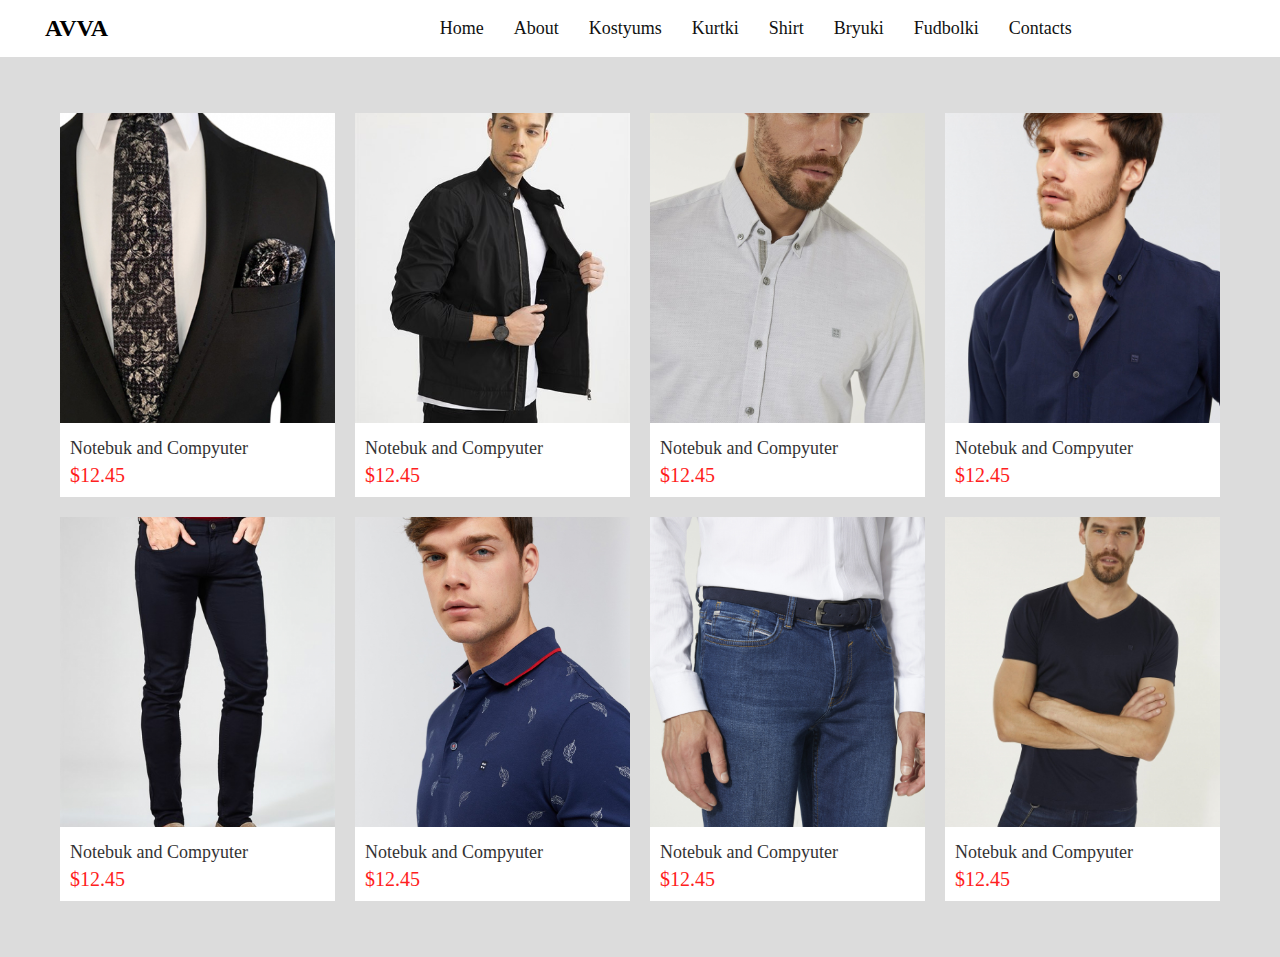
<file: index.html>
<!DOCTYPE html>
<html lang="en">
<head>
    <meta charset="UTF-8">
    <meta http-equiv="X-UA-Compatible" content="IE=edge">
    <meta name="viewport" content="width=device-width, initial-scale=1.0">
    <title>magazin saiti</title>
    <link rel="stylesheet" href="./css img/style.css">
    <link rel="stylesheet" href="./css img/main.css">

    <link rel="stylesheet" href="https://cdnjs.cloudflare.com/ajax/libs/font-awesome/5.15.3/css/all.min.css" integrity="sha512-iBBXm8fW90+nuLcSKlbmrPcLa0OT92xO1BIsZ+ywDWZCvqsWgccV3gFoRBv0z+8dLJgyAHIhR35VZc2oM/gI1w==" crossorigin="anonymous" referrerpolicy="no-referrer" />
</head>
<body>
    <div id="magazin">
    <header>
        <div class="header-nav">
            <h2>AVVA</h2>
            <div id="header-navigation">
            <ul>
                <li><a class="home-menu" href="#">Home</a></li>
                <li><a class="home-menu" href="#">About</a></li>
                <li><a class="home-menu" href="#">Kostyums</a></li>
                <li><a class="home-menu" href="#">Kurtki</a></li>
                <li><a class="home-menu" href="#">Shirt</a></li>
                <li><a class="home-menu" href="#">Bryuki</a></li>
                <li><a class="home-menu" href="#">Fudbolki</a></li>
                <li><a class="home-menu" href="#">Contacts</a></li>
            </ul>
</div>
            <i><img id="top-right" src="./css img/top-right.png" alt=""></i>
            <div id="input"><input type="text"></div>
           <div id="search"><i class="fas fa-search"></i></div> 
        
    </header>
    <div id="internet-item">
    <div class="container">
        <div class="card">
            <div class="imgBx">
                <img src="./css img/kastyum.jpg" alt="">
                <!-- <img src="./css img/kostyum2.jpg" alt=""> -->
                <ul class="action">
                    <li><i class="fas fa-heart"></i><span>Add to Wishlist</span></li>      
                    <li><i class="fas fa-cart-arrow-down"></i><span>Add to Cart</span></li>
                    <li> <a href="./css img/kostyum2.jpg"></a><i class="fas fa-eye"></i><span>Viev Detalis</span></li></a>
                 
                </ul>
            </div>
            <div class="content">
                <div class="proName">
                    <h3>Notebuk and Compyuter</h3>
                </div>
                <div class="priceReating">
                    <h2>$12.45</h2>
                    <div class="raiting">
                        <i class="fas fa-star"></i>
                        <i class="fas fa-star"></i>
                        <i class="fas fa-star"></i>
                        <i class="fas fa-star"></i>
                        <i class="fas fa-star gray"></i>
                    </div>
                </div>
            </div>
        </div>
        <div class="card">
            <div class="imgBx">
                <img src="./css img/kurtki.jpg" alt="">
                <!-- <img src="./css img/kurtki2.jpg" alt=""> -->
                <ul class="action">
                    <li><i class="fas fa-heart"></i><span>Add to Wishlist</span></li>      
                    <li><i class="fas fa-cart-arrow-down"></i><span>Add to Cart</span></li>
                    <li><i class="fas fa-eye"></i><span>Viev Detalis</span></li>
                </ul>
            </div>
            <div class="content">
                <div class="proName">
                    <h3>Notebuk and Compyuter</h3>
                </div>
                <div class="priceReating">
                    <h2>$12.45</h2>
                    <div class="raiting">
                        <i class="fas fa-star"></i><i class="fas fa-star"></i>
                        <i class="fas fa-star"></i><i class="fas fa-star gray"></i>
                        <i class="fas fa-star gray"></i>
                    </div>
                </div>
            </div>
        </div>
        <div class="card">
            <div class="imgBx">
                <img src="./css img/shirt-white.jpg" alt="">
                <!-- <img src="./css img/shirt-white2.jpg" alt=""> -->
                <ul class="action">
                    <li><i class="fas fa-heart"></i><span>Add to Wishlist</span></li>      
                    <li><i class="fas fa-cart-arrow-down"></i><span>Add to Cart</span></li>
                    <li><i class="fas fa-eye"></i><span>Viev Detalis</span></li>
                </ul>
             
            </div>
            <div class="content">
                <div class="proName">
                    <h3>Notebuk and Compyuter</h3>
                </div>
                <div class="priceReating">
                    <h2>$12.45</h2>
                    <div class="raiting">
                        <i class="fas fa-star"></i><i class="fas fa-star"></i>
                        <i class="fas fa-star"></i>
                        <i class="fas fa-star"></i><i class="fas fa-star gray"></i>
                    </div>
                </div>
            </div>
        </div>
        <div class="card">
            <div class="imgBx">
                <img src="./css img/black-shirt.jpg" alt="">
                <!-- <img src="./css img/black-shirt2.jpg" alt=""> -->
                <ul class="action">
                    <li><i class="fas fa-heart"></i><span>Add to Wishlist</span></li>      
                    <li><i class="fas fa-cart-arrow-down"></i><span>Add to Cart</span></li>
                    <li><i class="fas fa-eye"></i><span>Viev Detalis</span></li>
                </ul>
            </div>
            <div class="content">
                <div class="proName">
                    <h3>Notebuk and Compyuter</h3>
                </div>
                <div class="priceReating">
                    <h2>$12.45</h2>
                    <div class="raiting">
                        <i class="fas fa-star"></i><i class="fas fa-star"></i>
                        <i class="fas fa-star gray"></i>
                        <i class="fas fa-star gray"></i><i class="fas fa-star gray"></i>
                    </div>
                </div>
            </div>
        </div>
        <div class="card">
            <div class="imgBx">
                <img src="./css img/bryuki-black2.jpg" alt="">
                <!-- <img src="./css img/bryuki-black.jpg" alt=""> -->
                <ul class="action">
                    <li><i class="fas fa-heart"></i><span>Add to Wishlist</span></li>      
                    <li><i class="fas fa-cart-arrow-down"></i><span>Add to Cart</span></li>
                    <li><i class="fas fa-eye"></i><span>Viev Detalis</span></li>
                </ul>
            </div>
            <div class="content">
                <div class="proName">
                    <h3>Notebuk and Compyuter</h3>
                </div>
                <div class="priceReating">
                    <h2>$12.45</h2>
                    <div class="raiting">
                        <i class="fas fa-star"></i><i class="fas fa-star"></i>
                        <i class="fas fa-star"></i><i class="fas fa-star gray"></i>
                        <i class="fas fa-star gray"></i>
                    </div>
                </div>
            </div>
        </div>
        <div class="card">
            <div class="imgBx">
                <img src="./css img/fudbolki-eng.jpg" alt="">
                <!-- <img src="./css img/fudbolki-eng2.jpg" alt=""> -->
                <ul class="action">
                    <li><i class="fas fa-heart"></i><span>Add to Wishlist</span></li>      
                    <li><i class="fas fa-cart-arrow-down"></i><span>Add to Cart</span></li>
                    <li><i class="fas fa-eye"></i><span>Viev Detalis</span></li>
                </ul>
            </div>
            <div class="content">
                <div class="proName">
                    <h3>Notebuk and Compyuter</h3>
                </div>
                <div class="priceReating">
                    <h2>$12.45</h2>
                    <div class="raiting">
                        <i class="fas fa-star"></i><i class="fas fa-star"></i>
                        <i class="fas fa-star"></i><i class="fas fa-star"></i>
                        <i class="fas fa-star gray"></i>
                    </div>
                </div>
            </div>
        </div>
        <div class="card">
            <div class="imgBx">
                <img src="./css img/jensi-kok.jpg" alt="">
                <!-- <img src="./css img/jensi2.jpg" alt=""> -->
                <ul class="action">
                    <li><i class="fas fa-heart"></i><span>Add to Wishlist</span></li>      
                    <li><i class="fas fa-cart-arrow-down"></i><span>Add to Cart</span></li>
                    <li><i class="fas fa-eye"></i><span>Viev Detalis</span></li>
                </ul>
            </div>
            <div class="content">
                <div class="proName">
                    <h3>Notebuk and Compyuter</h3>
                </div>
                <div class="priceReating">
                    <h2>$12.45</h2>
                    <div class="raiting">
                        <i class="fas fa-star"></i><i class="fas fa-star"></i>
                        <i class="fas fa-star"></i><i class="fas fa-star gray"></i>
                        <i class="fas fa-stargray"></i>
                    </div>
                </div>
            </div>
        </div>
        <div class="card">
            <div class="imgBx">
                <img src="./css img/fudbolki.jpg" alt="">
                <!-- <img src="./css img/fudbolki2.jpg" alt=""> -->
                <ul class="action">
                    <li><i class="fas fa-heart"></i><span>Add to Wishlist</span></li>      
                    <li><i class="fas fa-cart-arrow-down"></i><span>Add to Cart</span></li>
                    <li><i class="fas fa-eye"></i><span>Viev Detalis</span></li>
                </ul>
            </div>
            <div class="content">
                <div class="proName">
                    <h3>Notebuk and Compyuter</h3>
                </div>
                <div class="priceReating">
                    <h2>$12.45</h2>
                    <div class="raiting">
                        <i class="fas fa-star"></i><i class="fas fa-star"></i>
                        <i class="fas fa-star"></i><i class="fas fa-star"></i>
                        <i class="fas fa-star"></i>
                    </div>
                </div>
            </div>
        </div>
    </div>

</div>
<section>
    
</section>



</div>
<script>

var ikon = document.getElementById("search");
var inp = document.getElementById("input");

ikon.onclick = function (){
    inp.style.display = ("block");
    inp.style.color = "#333";
} 
ikon.ondblclick = function (){
    inp.style.display = ("none");
    inp.style.color = "#333";
}

var topR = document.getElementById("top-right");
var nav = document.getElementById("header-navigation");

topR.onclick = function(){
    nav.style.display = ("block");
    nav.style.color = ("white");
}

topR.ondblclick = function(){
    nav.style.display = ("none");
    nav.style.color = ("white");
}


</script>
</body>
</html>
</file>
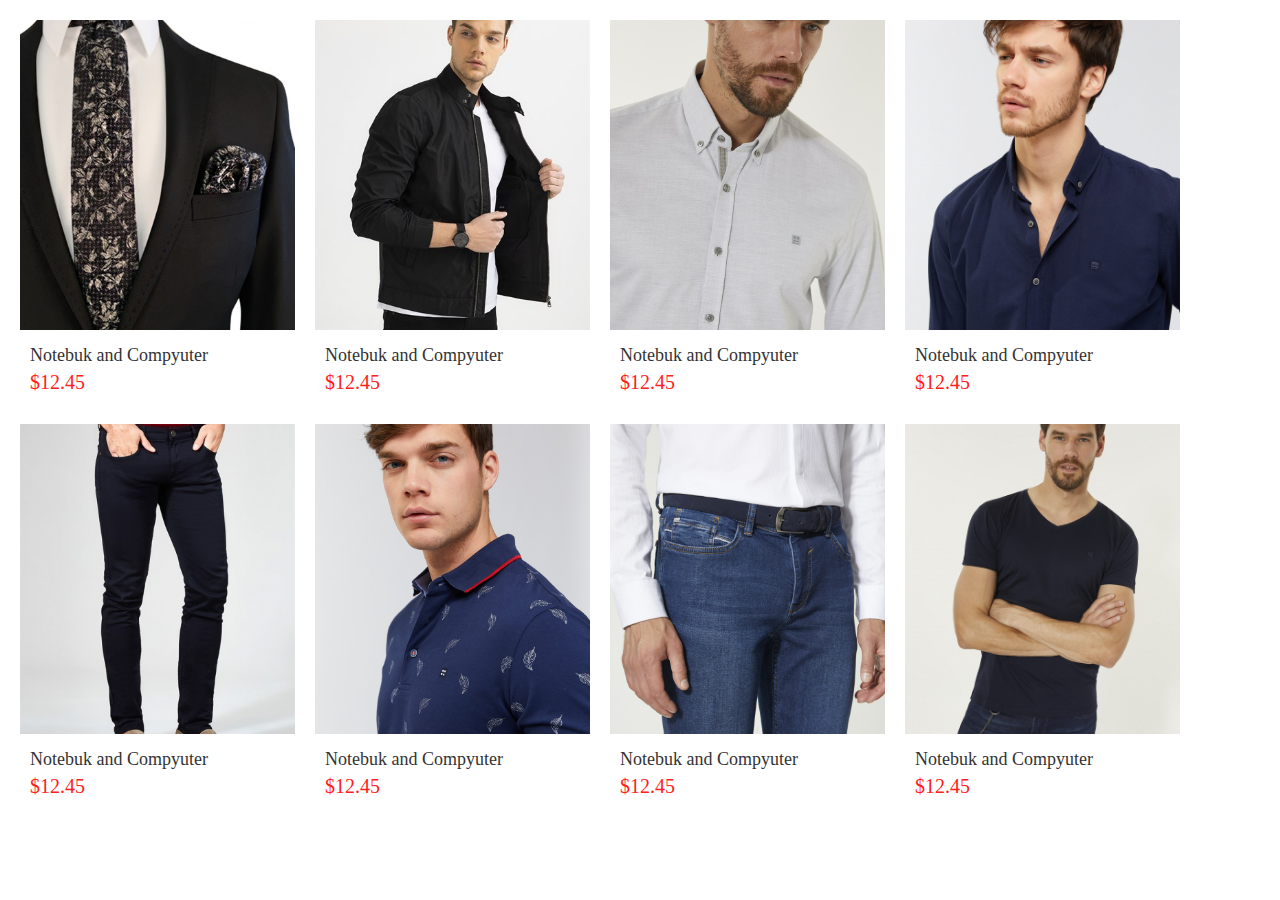
<file: index2.html>
<!DOCTYPE html>
<html lang="en">
<head>
    <meta charset="UTF-8">
    <meta http-equiv="X-UA-Compatible" content="IE=edge">
    <meta name="viewport" content="width=device-width, initial-scale=1.0">
    <title>magazin saiti</title>
    <link rel="stylesheet" href="./css img/style.css">

    <link rel="stylesheet" href="https://cdnjs.cloudflare.com/ajax/libs/font-awesome/5.15.3/css/all.min.css" integrity="sha512-iBBXm8fW90+nuLcSKlbmrPcLa0OT92xO1BIsZ+ywDWZCvqsWgccV3gFoRBv0z+8dLJgyAHIhR35VZc2oM/gI1w==" crossorigin="anonymous" referrerpolicy="no-referrer" />
</head>
<body>
    <div class="container">
        <div class="card">
            <div class="imgBx">
                <img src="./css img/kastyum.jpg" alt="">
                <!-- <img src="./css img/kostyum2.jpg" alt=""> -->
                <ul class="action">
                    <li><i class="fas fa-heart"></i><span>Add to Wishlist</span></li>      
                    <li><i class="fas fa-cart-arrow-down"></i><span>Add to Cart</span></li>
                    <li><i class="fas fa-eye"></i><span>Viev Detalis</span></li>
                </ul>
            </div>
            <div class="content">
                <div class="proName">
                    <h3>Notebuk and Compyuter</h3>
                </div>
                <div class="priceReating">
                    <h2>$12.45</h2>
                    <div class="raiting">
                        <i class="fas fa-star"></i>
                        <i class="fas fa-star"></i>
                        <i class="fas fa-star"></i>
                        <i class="fas fa-star"></i>
                        <i class="fas fa-star gray"></i>
                    </div>
                </div>
            </div>
        </div>
        <div class="card">
            <div class="imgBx">
                <img src="./css img/kurtki.jpg" alt="">
                <!-- <img src="./css img/kurtki2.jpg" alt=""> -->
                <ul class="action">
                    <li><i class="fas fa-heart"></i><span>Add to Wishlist</span></li>      
                    <li><i class="fas fa-cart-arrow-down"></i><span>Add to Cart</span></li>
                    <li><i class="fas fa-eye"></i><span>Viev Detalis</span></li>
                </ul>
            </div>
            <div class="content">
                <div class="proName">
                    <h3>Notebuk and Compyuter</h3>
                </div>
                <div class="priceReating">
                    <h2>$12.45</h2>
                    <div class="raiting">
                        <i class="fas fa-star"></i><i class="fas fa-star"></i>
                        <i class="fas fa-star"></i><i class="fas fa-star gray"></i>
                        <i class="fas fa-star gray"></i>
                    </div>
                </div>
            </div>
        </div>
        <div class="card">
            <div class="imgBx">
                <img src="./css img/shirt-white.jpg" alt="">
                <!-- <img src="./css img/shirt-white2.jpg" alt=""> -->
                <ul class="action">
                    <li><i class="fas fa-heart"></i><span>Add to Wishlist</span></li>      
                    <li><i class="fas fa-cart-arrow-down"></i><span>Add to Cart</span></li>
                    <li><i class="fas fa-eye"></i><span>Viev Detalis</span></li>
                </ul>
             
            </div>
            <div class="content">
                <div class="proName">
                    <h3>Notebuk and Compyuter</h3>
                </div>
                <div class="priceReating">
                    <h2>$12.45</h2>
                    <div class="raiting">
                        <i class="fas fa-star"></i><i class="fas fa-star"></i>
                        <i class="fas fa-star"></i>
                        <i class="fas fa-star"></i><i class="fas fa-star gray"></i>
                    </div>
                </div>
            </div>
        </div>
        <div class="card">
            <div class="imgBx">
                <img src="./css img/black-shirt.jpg" alt="">
                <!-- <img src="./css img/black-shirt2.jpg" alt=""> -->
                <ul class="action">
                    <li><i class="fas fa-heart"></i><span>Add to Wishlist</span></li>      
                    <li><i class="fas fa-cart-arrow-down"></i><span>Add to Cart</span></li>
                    <li><i class="fas fa-eye"></i><span>Viev Detalis</span></li>
                </ul>
            </div>
            <div class="content">
                <div class="proName">
                    <h3>Notebuk and Compyuter</h3>
                </div>
                <div class="priceReating">
                    <h2>$12.45</h2>
                    <div class="raiting">
                        <i class="fas fa-star"></i><i class="fas fa-star"></i>
                        <i class="fas fa-star gray"></i>
                        <i class="fas fa-star gray"></i><i class="fas fa-star gray"></i>
                    </div>
                </div>
            </div>
        </div>
        <div class="card">
            <div class="imgBx">
                <img src="./css img/bryuki-black2.jpg" alt="">
                <!-- <img src="./css img/bryuki-black.jpg" alt=""> -->
                <ul class="action">
                    <li><i class="fas fa-heart"></i><span>Add to Wishlist</span></li>      
                    <li><i class="fas fa-cart-arrow-down"></i><span>Add to Cart</span></li>
                    <li><i class="fas fa-eye"></i><span>Viev Detalis</span></li>
                </ul>
            </div>
            <div class="content">
                <div class="proName">
                    <h3>Notebuk and Compyuter</h3>
                </div>
                <div class="priceReating">
                    <h2>$12.45</h2>
                    <div class="raiting">
                        <i class="fas fa-star"></i><i class="fas fa-star"></i>
                        <i class="fas fa-star"></i><i class="fas fa-star gray"></i>
                        <i class="fas fa-star gray"></i>
                    </div>
                </div>
            </div>
        </div>
        <div class="card">
            <div class="imgBx">
                <img src="./css img/fudbolki-eng.jpg" alt="">
                <!-- <img src="./css img/fudbolki-eng2.jpg" alt=""> -->
                <ul class="action">
                    <li><i class="fas fa-heart"></i><span>Add to Wishlist</span></li>      
                    <li><i class="fas fa-cart-arrow-down"></i><span>Add to Cart</span></li>
                    <li><i class="fas fa-eye"></i><span>Viev Detalis</span></li>
                </ul>
            </div>
            <div class="content">
                <div class="proName">
                    <h3>Notebuk and Compyuter</h3>
                </div>
                <div class="priceReating">
                    <h2>$12.45</h2>
                    <div class="raiting">
                        <i class="fas fa-star"></i><i class="fas fa-star"></i>
                        <i class="fas fa-star"></i><i class="fas fa-star"></i>
                        <i class="fas fa-star gray"></i>
                    </div>
                </div>
            </div>
        </div>
        <div class="card">
            <div class="imgBx">
                <img src="./css img/jensi-kok.jpg" alt="">
                <!-- <img src="./css img/jensi2.jpg" alt=""> -->
                <ul class="action">
                    <li><i class="fas fa-heart"></i><span>Add to Wishlist</span></li>      
                    <li><i class="fas fa-cart-arrow-down"></i><span>Add to Cart</span></li>
                    <li><i class="fas fa-eye"></i><span>Viev Detalis</span></li>
                </ul>
            </div>
            <div class="content">
                <div class="proName">
                    <h3>Notebuk and Compyuter</h3>
                </div>
                <div class="priceReating">
                    <h2>$12.45</h2>
                    <div class="raiting">
                        <i class="fas fa-star"></i><i class="fas fa-star"></i>
                        <i class="fas fa-star"></i><i class="fas fa-star gray"></i>
                        <i class="fas fa-stargray"></i>
                    </div>
                </div>
            </div>
        </div>
        <div class="card">
            <div class="imgBx">
                <img src="./css img/fudbolki.jpg" alt="">
                <!-- <img src="./css img/fudbolki2.jpg" alt=""> -->
                <ul class="action">
                    <li><i class="fas fa-heart"></i><span>Add to Wishlist</span></li>      
                    <li><i class="fas fa-cart-arrow-down"></i><span>Add to Cart</span></li>
                    <li><i class="fas fa-eye"></i><span>Viev Detalis</span></li>
                </ul>
            </div>
            <div class="content">
                <div class="proName">
                    <h3>Notebuk and Compyuter</h3>
                </div>
                <div class="priceReating">
                    <h2>$12.45</h2>
                    <div class="raiting">
                        <i class="fas fa-star"></i><i class="fas fa-star"></i>
                        <i class="fas fa-star"></i><i class="fas fa-star"></i>
                        <i class="fas fa-star"></i>
                    </div>
                </div>
            </div>
        </div>
    </div>

</body>
</html>
</file>
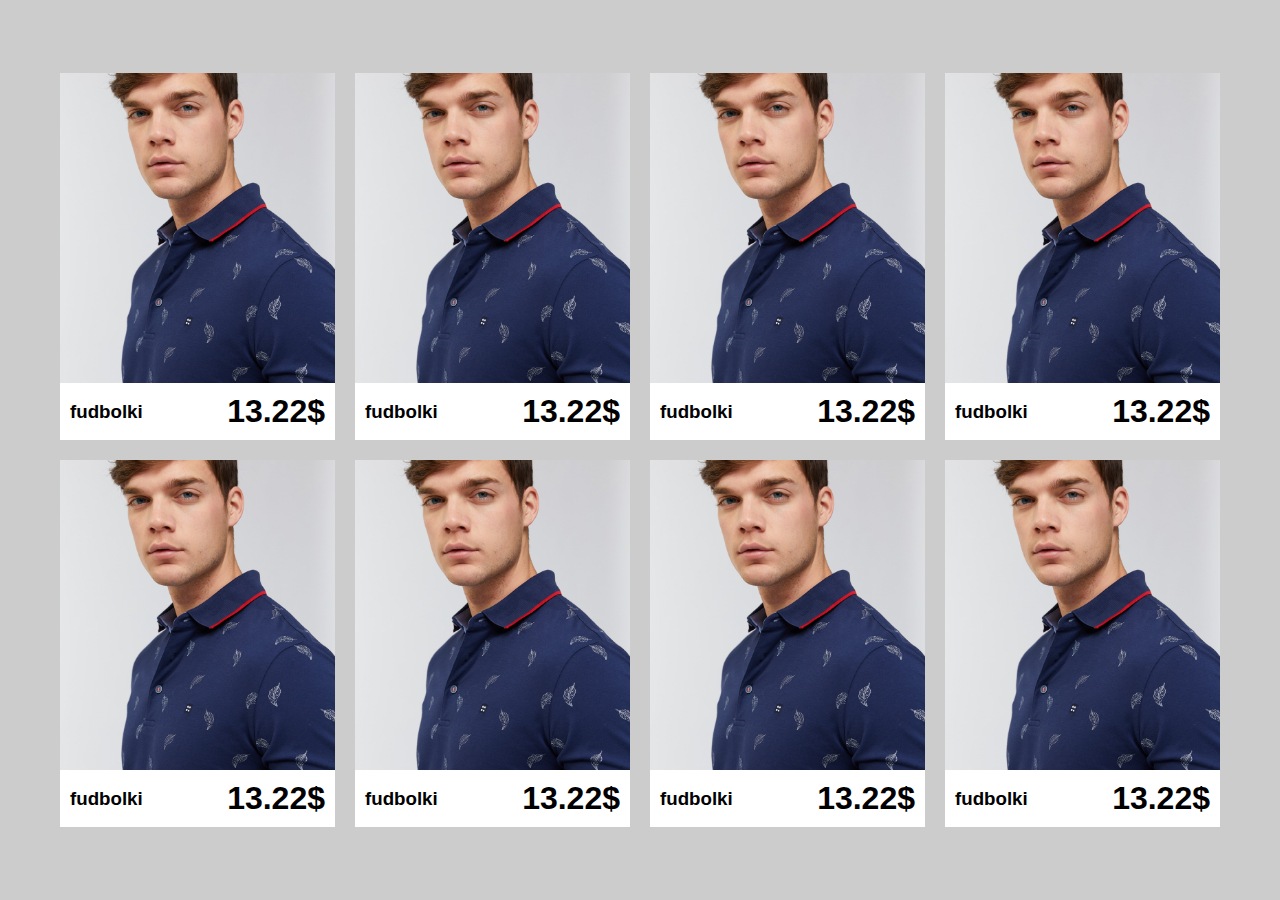
<file: css img/index2.html>
<!DOCTYPE html>
<html lang="en">
<head>
    <meta charset="UTF-8">
    <meta http-equiv="X-UA-Compatible" content="IE=edge">
    <meta name="viewport" content="width=device-width, initial-scale=1.0">
    <title>Document</title>
    <link rel="stylesheet" href="./style2.css">
    <link rel="stylesheet" href="https://cdnjs.cloudflare.com/ajax/libs/font-awesome/5.15.3/css/all.min.css" integrity="sha512-iBBXm8fW90+nuLcSKlbmrPcLa0OT92xO1BIsZ+ywDWZCvqsWgccV3gFoRBv0z+8dLJgyAHIhR35VZc2oM/gI1w==" crossorigin="anonymous" referrerpolicy="no-referrer" />
</head>
<body>
<div class="container">
    <div class="card">
        <div class="box">
            <img src="./fudbolki-eng.jpg" alt="">
      
            <ul class="action">
                <li><i class="fas fa-heart"></i><span>Add to Wishlist</span></li>
                <li><i class="fas fa-cart-arrow-down"></i><span>Add to Cart</span></li>
                <li> <i class="fas fa-eye"></i><span>Viev Detalis</span></li>
            </ul>
        </div>
        <div class="content">
            <div class="proname">
                <h3>fudbolki</h3>
            </div>
            <div class="promani">
                <h1>13.22$</h1>
        
            <div class="stars">
                <i class="fas fa-star"></i>
                <i class="fas fa-star"></i>
                <i class="fas fa-star"></i>
                <i class="fas fa-star gray"></i>
                <i class="fas fa-star gray"></i>
            </div>
        </div>
        </div>
    </div>
    <div class="card">
        <div class="box">
            <img src="./fudbolki-eng.jpg" alt="">
        </div>
        <div class="content">
            <div class="proname">
                <h3>fudbolki</h3>
            </div>
            <div class="promani">
                <h1>13.22$</h1>
            <div class="stars">
                <i class="fas fa-star"></i>
                <i class="fas fa-star"></i>
                <i class="fas fa-star"></i>
                <i class="fas fa-star"></i>
                <i class="fas fa-star gray"></i>
            </div>
        </div>
        </div>
    </div>
    <div class="card">
        <div class="box">
            <img src="./fudbolki-eng.jpg" alt="">
        </div>
        <div class="content">
            <div class="proname">
                <h3>fudbolki</h3>
            </div>
            <div class="promani">
                <h1>13.22$</h1>
         
            <div class="stars">
                <i class="fas fa-star"></i>
                <i class="fas fa-star"></i>
                <i class="fas fa-star"></i>
                <i class="fas fa-star gray"></i>
                <i class="fas fa-star gray"></i>
            </div>
        </div>
        </div>
    </div>
    <div class="card">
        <div class="box">
            <img src="./fudbolki-eng.jpg" alt="">
        </div>
        <div class="content">
            <div class="proname">
                <h3>fudbolki</h3>
            </div>
            <div class="promani">
                <h1>13.22$</h1>
        
            <div class="stars">
                <i class="fas fa-star"></i>
                <i class="fas fa-star"></i>
                <i class="fas fa-star gray"></i>
                <i class="fas fa-star gray"></i>
                <i class="fas fa-star gray"></i>
            </div>
        </div>
        </div>
    </div>
    <div class="card">
        <div class="box">
            <img src="./fudbolki-eng.jpg" alt="">
        </div>
        <div class="content">
            <div class="proname">
                <h3>fudbolki</h3>
            </div>
            <div class="promani">
                <h1>13.22$</h1>

            <div class="stars">
                <i class="fas fa-star"></i>
                <i class="fas fa-star"></i>
                <i class="fas fa-star"></i>
                <i class="fas fa-star"></i>
                <i class="fas fa-star gray"></i>
            </div>
        </div>
        </div>
    </div>
    <div class="card">
        <div class="box">
            <img src="./fudbolki-eng.jpg" alt="">
        </div>
        <div class="content">
            <div class="proname">
                <h3>fudbolki</h3>
            </div>
            <div class="promani">
                <h1>13.22$</h1>
     
            <div class="stars">
                <i class="fas fa-star"></i>
                <i class="fas fa-star"></i>
                <i class="fas fa-star"></i>
                <i class="fas fa-star gray"></i>
                <i class="fas fa-star gray"></i>
            </div>
        </div>
        </div>
    </div>
    <div class="card">
        <div class="box">
            <img src="./fudbolki-eng.jpg" alt="">
        </div>
        <div class="content">
            <div class="proname">
                <h3>fudbolki</h3>
            </div>
            <div class="promani">
                <h1>13.22$</h1>
      
            <div class="stars">
                <i class="fas fa-star"></i>
                <i class="fas fa-star"></i>
                <i class="fas fa-star gray"></i>
                <i class="fas fa-star gray"></i>
                <i class="fas fa-star gray"></i>
            </div>
        </div>
        </div>
    </div>
    <div class="card">
        <div class="box">
            <img src="./fudbolki-eng.jpg" alt="">
            <ul class="ul-item">
                <li></li>
            </ul>
        </div>
        <div class="content">
            <div class="proname">
                <h3>fudbolki</h3>
            </div>
            <div class="promani">
                <h1>13.22$</h1>

            <div class="stars">
                <i class="fas fa-star"></i>
                <i class="fas fa-star"></i>
                <i class="fas fa-star"></i>
                <i class="fas fa-star"></i>
                <i class="fas fa-star gray"></i>
            </div>
        </div>
        </div>
    </div>
</div>



</body>
</html>
</file>
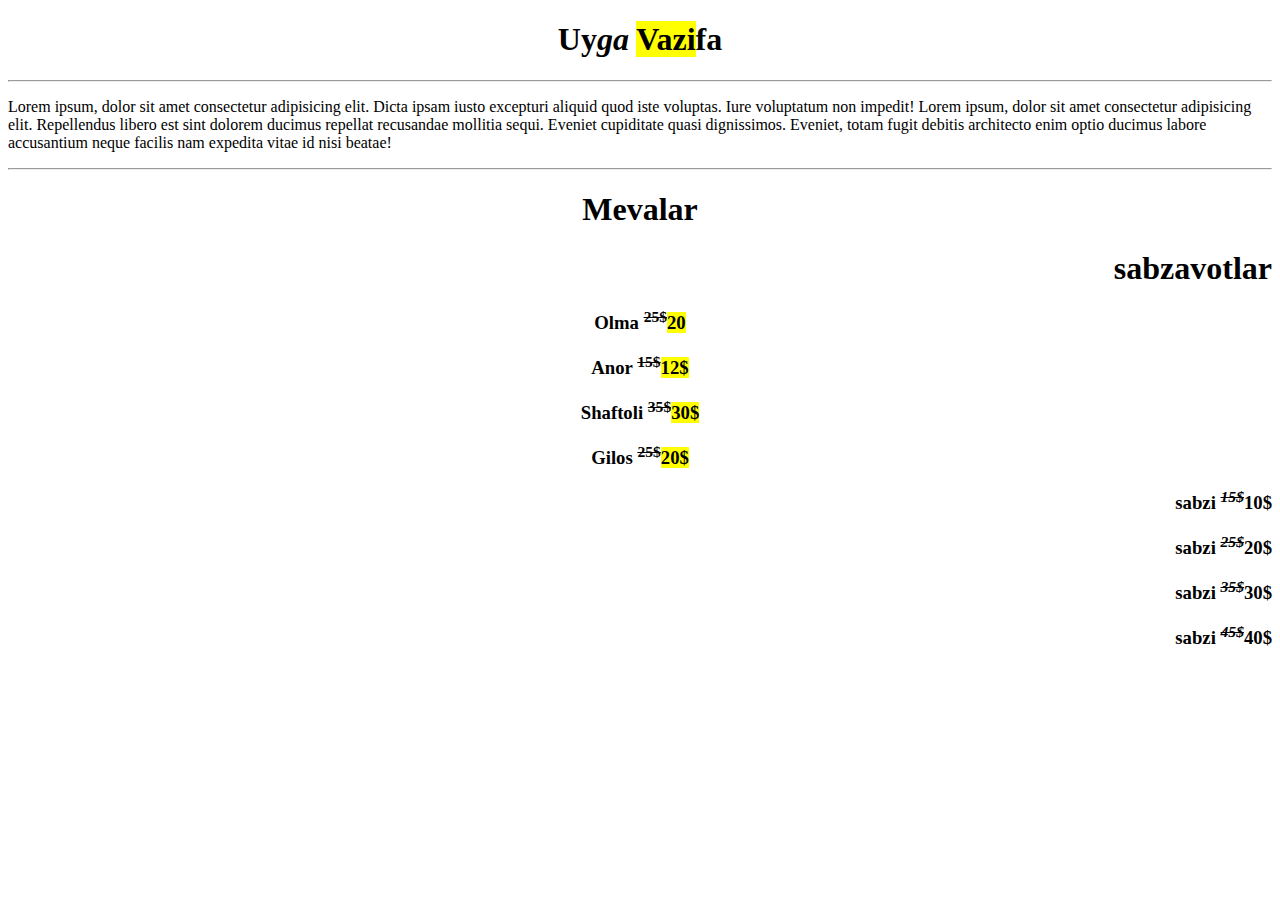
<file: css img/inex3.html>
<!DOCTYPE html>
<html lang="en">
<head>
    <meta charset="UTF-8">
    <meta http-equiv="X-UA-Compatible" content="IE=edge">
    <meta name="viewport" content="width=device-width, initial-scale=1.0">
    <title>Uy ishi</title>
</head>
<body>
    <h1 align="center"><b>Uy</b><i>ga</i> <mark>Vazi</mark>fa</h1>
    <hr>
    <p>
        Lorem ipsum, dolor sit amet consectetur adipisicing elit. Dicta ipsam iusto excepturi aliquid quod iste voluptas. Iure voluptatum non impedit!
        Lorem ipsum, dolor sit amet consectetur adipisicing elit. Repellendus libero est sint dolorem ducimus repellat recusandae mollitia sequi. Eveniet cupiditate quasi dignissimos. Eveniet, totam fugit debitis architecto enim optio ducimus labore accusantium neque facilis nam expedita vitae id nisi beatae!
    </p>
   <hr>
   <h1 align="center">Mevalar <h1 align="right">sabzavotlar</h1></h1>
    <h3 align="center">Olma <sup><del>25$</del></sup><mark>20</mark></h3>
    <h3 align="center">Anor <sup><del>15$</del></sup><mark>12$</mark></h3>
    <h3 align="center">Shaftoli <sup><del>35$</del></sup><mark>30$</mark></h3>
    <h3 align="center">Gilos <sup><del>25$</del></sup><mark>20$</mark></h3>

    <h3 align="right">sabzi <sup><del><i>15$</i></del></sup>10$</h3>
    <h3 align="right">sabzi <sup><del><i>25$</i></del></sup>20$</h3>
    <h3 align="right">sabzi <sup><del><i>35$</i></del></sup>30$</h3>
    <h3 align="right">sabzi <sup><del><i>45$</i></del></sup>40$</h3>
</body>
</html>
</file>
<file: css img/style.css>
*{
    margin: 0;
    padding: 0;
    box-sizing: border-box;
    font-size: sans-serif;
}
.header-nav{
    display:flex;
    align-items: center;
    justify-content: space-between;
    padding: 15px;
    background-color: #fff;
    box-shadow: #333 8px 8px 2px;
}
.header-nav h2{
    margin-left: 30px;
}
.header-nav ul{
    display: flex;
    justify-content: space-between;
    align-items: center;
    list-style: none;
    margin-left: 260px;
}
.header-nav #top-right{
    margin-right: 20px;
    display:none;
}
.header-nav .fa-search{
    margin-right: 20px;
}
.header-nav #input{
    position: absolute;
    top: 40px;
    right: 40px;
    padding: 5px 0;
    /* opacity: 0; */
    display: none;
}

.header-nav ul li{
    margin-right: 30px;
}
.header-nav ul li a{
    text-decoration: none;
    color:#111;
    font-size: 18px;
}
.header-nav ul li a:hover{
  color:crimson;
}
#internet-item{
    display: flex;
    justify-content: center;
    align-items: center;
    min-height: 100vh;
    background: #dcdcdc;
    
}

.container{
    position:relative;
    width: 1200px;
    display: grid;
    grid-template-columns: repeat(auto-fit, minmax(250px,1fr));
    grid-gap: 20px;
    padding: 20px;
}
.container .card{
    width: 100%;
    background: white;
}
.container .card .imgBx{
    position: relative;
    width: 100%;
    height: 310px;
    overflow: hidden;
}
.container .card .imgBx img{
    position: absolute;
    top: 0;
    left: 0;
    width: 100%;
    height: 100%;
    object-fit: cover;
    transition: 0.5s ease-in-out;
    transform-origin: right;
}
.container .card:hover .imgBx img{
    transform:scale(1.5);
}
.container .card .content{
    padding: 10px;
}
.container .card .content .proName h3{
    font-size: 18px;
    font-weight: 500;
    color: #333;
    margin: 5px 0;
}
.container .card .content .priceReating{
    display: flex;
    justify-content: space-between;
    align-items: center;
}
.container .card .content .priceReating h2{
    font-size: 20px;
    color: #ff2020;
    font-weight: 500;
}
.container .card .content .priceReating .fas{
    color: #ffd513;
    cursor:pointer;
}
.container .card .content .priceReating .fas.gray{
    color: #ccc;
}
.action{
    position: absolute;
    top: 10px;
    right: 10px;
}
.action li{
    position:relative;
    list-style: none;
    width: 40px;
    height: 40px;
    background-color: #fff;
    display: flex;
    align-items: center;
    justify-content: center;
    margin: 4px;
    cursor:pointer;
    transition: transform 0.5s;
    transform: translateX(60px);
}
.action a{
    background: #fff;
    text-decoration: none;
    color: #111;
}
.action li span{
    position: absolute;
    right: 50px;
    top: 50px;
    transform: translateY(-50%) translateX(-20px);
    white-space: nowrap;
    padding: 4px 10px;
    background-color: #fff;
    color: #333;
    font-weight: 500;
    font-size: 12px;
    border-radius: 4px;
    pointer-events: none;
    opacity: 0;
    transition: 0.5s;
}
.action li:hover span{
    transform: translateY(-50%) translateX(0px);
    opacity: 1;
}
.action li:hover{
    background-color: #ff2020;
    color: #fff;
}
.action li span::before{
    content:'';
    position:absolute;
    top: 50%;
    right: -4%;
    width: 8px;
    height: 8px;
    background: #fff;
    transform: translateY(-50%) rotate(45deg);
}
.container .card:hover .action li{
    transform: translateX(0);
}
.action li:nth-child(2){
    transition-delay: 0.15s;
}
.action li:nth-child(3){
    transition-delay: 0.30s;
}
.content .raiting i{
    transform: rotate(0);
    transition:.5s;
}
.content:hover .raiting i{

    transform: rotate(130deg);

}
.raiting i:nth-child(2){
    transition-delay: .15s;
}
.raiting i:nth-child(3){
    transition-delay: .30s;
}
.raiting i:nth-child(4){
    transition-delay: .45s;
}
.raiting i:nth-child(5){
    transition-delay: .60s;
}
</file>
<file: css img/main.css>
@media (min-width: 0) and (max-width: 476.9px){
    .header-nav ul{
        position:absolute;
        flex-direction: column;
        top: 70px;
        right: 20px;
        background-color: cornflowerblue;
        padding: 10px;
        width: 50%;
        z-index: 10;
     }
     .header-nav ul li{
         padding: 7px 0;    
     }
     .header-nav ul li {
        margin-right: -80px;
    }

     .home-menu {
         text-align: right;
     }

     .header-nav #top-right{
        display:block;
        position: absolute;
        right: 15px;
        top: 20px;
        cursor: pointer;
    }
    #header-navigation{
        display: none;
    }
    .header-nav .fa-search{
        margin-right: 70px;
        cursor:pointer;
    }
}


@media (min-width: 477px) and (max-width: 766.9px){
    .header-nav ul{
       position:absolute;
       flex-direction: column;
       top: 70px;
       right: 20px;
       background-color: cornflowerblue;
       padding: 20px;
       z-index: 10;
    }
    #header-navigation{
        display: none;
    }
    .header-nav #top-right{
        display:block;
        position: absolute;
        right: 15px;
        top: 20px;
        cursor: pointer;
    }
    .header-nav .fa-search{
        margin-right: 70px;
        cursor:pointer;
    }
    .header-nav ul li{
        padding-top: 10px;
    }
}


@media (min-width: 767px) and (max-width: 966.9px){
    .header-nav ul{
        margin-left: 20px;
    }
    .header-nav ul li{
        margin-right: 20px;
    }
}


@media (min-width: 967px) and (max-width: 1200px){
    .header-nav ul{
        margin-left: 60px;
    }
}


@media (min-width: 1200px){
    
}
</file>
<file: css img/style2.css>
*{
    margin: 0;
    padding: 0;
    box-sizing:border-box;
    font-family:sans-serif;
}
body{
    display: flex;
    align-items: center;
    justify-content: center;
    min-height: 100vh;
    background-color:#ccc;
}
.container{
    position:relative;
    width: 1200px;
    display: grid;
    grid-template-columns: repeat(auto-fit,minmax(250px,1fr));
    grid-gap: 20px;
    padding: 20px;
}
.container .card{
    width:100%;
    background:#fff;
}
.container .card .box{
    position: relative;
    width: 100%;
    height: 310px;
    overflow: hidden;
}
.container .card .box img{
    position:absolute;
    top: 0;
    left: 0;
    width: 100%;
    height: 100%;
    object-fit:cover;
    transition: .7s ease-in-out;
    transform-origin: right;
}
.container .card:hover .box img{
    transform: scale(1.4);
}
.action{
    position:absolute;
    right: 20px;
    top: 15px;
}
.action li{
    position: relative;
    transform: translateX(80px)translateY(0);
    list-style:none;
    width: 40px;
    height: 40px;
    background:#fff;
    align-items: center;
    justify-content: center;
    text-align:center;
    padding-top: 15px;
    margin: 4px;
    cursor:pointer;
    transition:.5s ease;
}
.action li:hover{
    background-color:red;
    color: #fff;
}
.action li span{
    position:absolute;
    right: 50px;
    top: 25px;
    transform: translateX(-50px) translateX(0);
    white-space:nowrap;
    background-color: #fff;
    padding: 3px;
    border-radius: 5px;
    pointer-events: none;
    opacity: 0;
    transition: 0.5s ease;
}
.action li:hover span{
    opacity: 1;
    transform: translateY(0) translateX(5px);
}
.container .card:hover .action li{
    transform: translateX(0) translateY(0);
}
.action li:nth-child(2){
   transition-delay: .15s;
}
.action li:nth-child(3){
    transition-delay: .30s;
 }
 .content{
     display: flex;
     align-items: center;
     justify-content: space-between;
     padding: 10px;

 }
 .content .stars i{
    transition: 0.5s;
    transform:rotate(0);
    color:gold;

 }
 .content:hover .stars i{
     transform:rotate(360deg);
 }
 .stars .fas:nth-child(2){
     transition-delay: .15s;
 }
 .stars .fas:nth-child(3){
    transition-delay: .30s;
}
.stars .fas:nth-child(4){
    transition-delay: .45s;
}
.stars .fas:nth-child(5){
    transition-delay: .60s;
}
</file>
